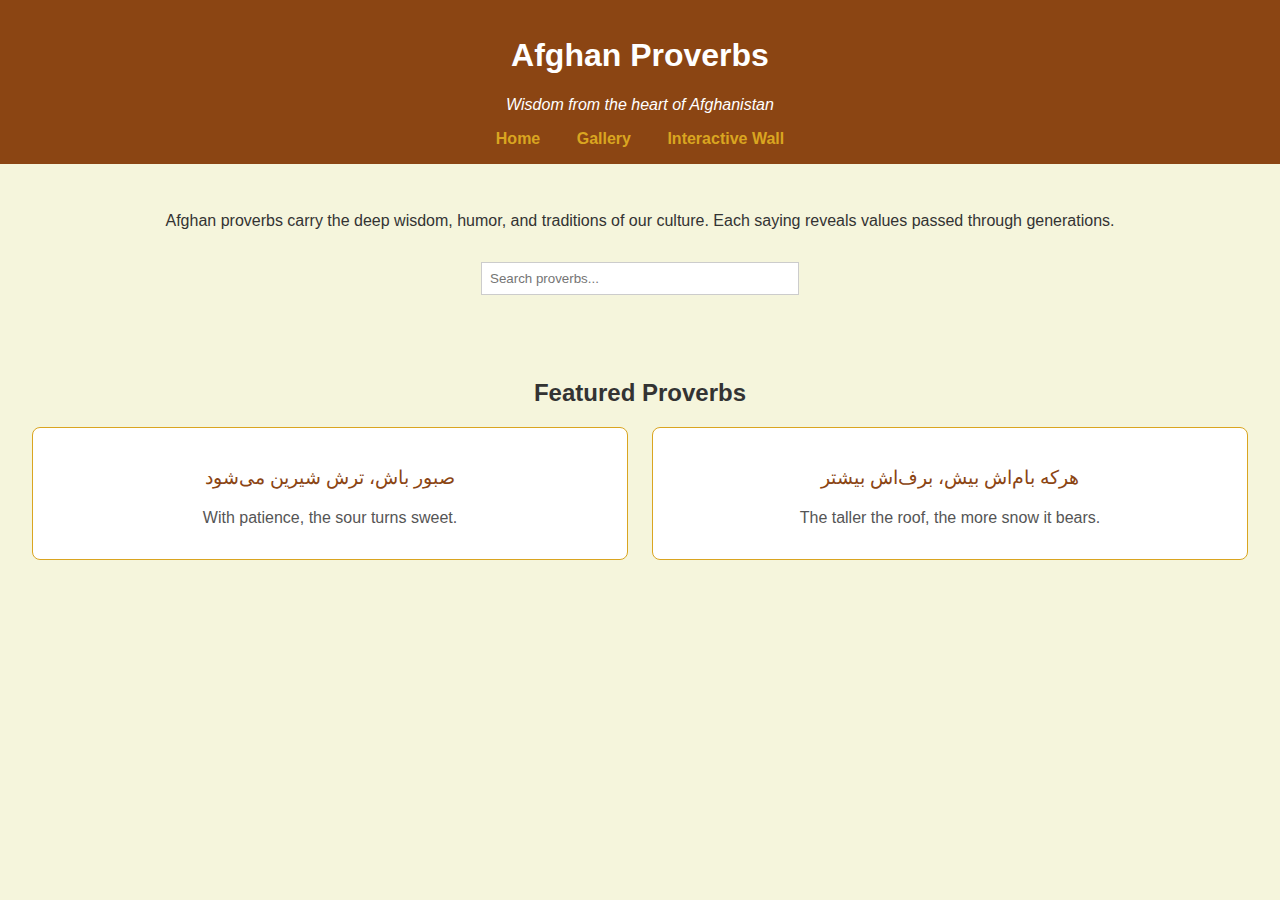
<file: index.html>
<!DOCTYPE html>
<html lang="en">
<head>
  <meta charset="UTF-8" />
  <meta name="viewport" content="width=device-width, initial-scale=1.0" />
  <title>Afghan Proverbs</title>
  <link rel="stylesheet" href="style.css" />
  <link href="https://fonts.googleapis.com/css2?family=Noto+Serif&display=swap" rel="stylesheet">
</head>
<body>
  <header>
    <h1>Afghan Proverbs</h1>
    <p class="subtitle">Wisdom from the heart of Afghanistan</p>
    <nav>
      <a href="index.html">Home</a>
      <a href="gallery.html">Gallery</a>
      <a href="wall.html">Interactive Wall</a>
    </nav>
  </header>

  <main>
    <section class="intro">
      <p>Afghan proverbs carry the deep wisdom, humor, and traditions of our culture. Each saying reveals values passed through generations.</p>
      <input type="text" placeholder="Search proverbs..." />
    </section>

    <section class="featured-proverbs">
      <h2>Featured Proverbs</h2>
      <div class="proverb-grid">
        <div class="card">
          <p class="proverb">صبور باش، ترش شیرین می‌شود</p>
          <p class="translation">With patience, the sour turns sweet.</p>
        </div>
        <div class="card">
          <p class="proverb">هرکه بام‌اش بیش، برف‌اش بیشتر</p>
          <p class="translation">The taller the roof, the more snow it bears.</p>
        </div>
      </div>
    </section>
  </main>
</body>
</html>
</file>
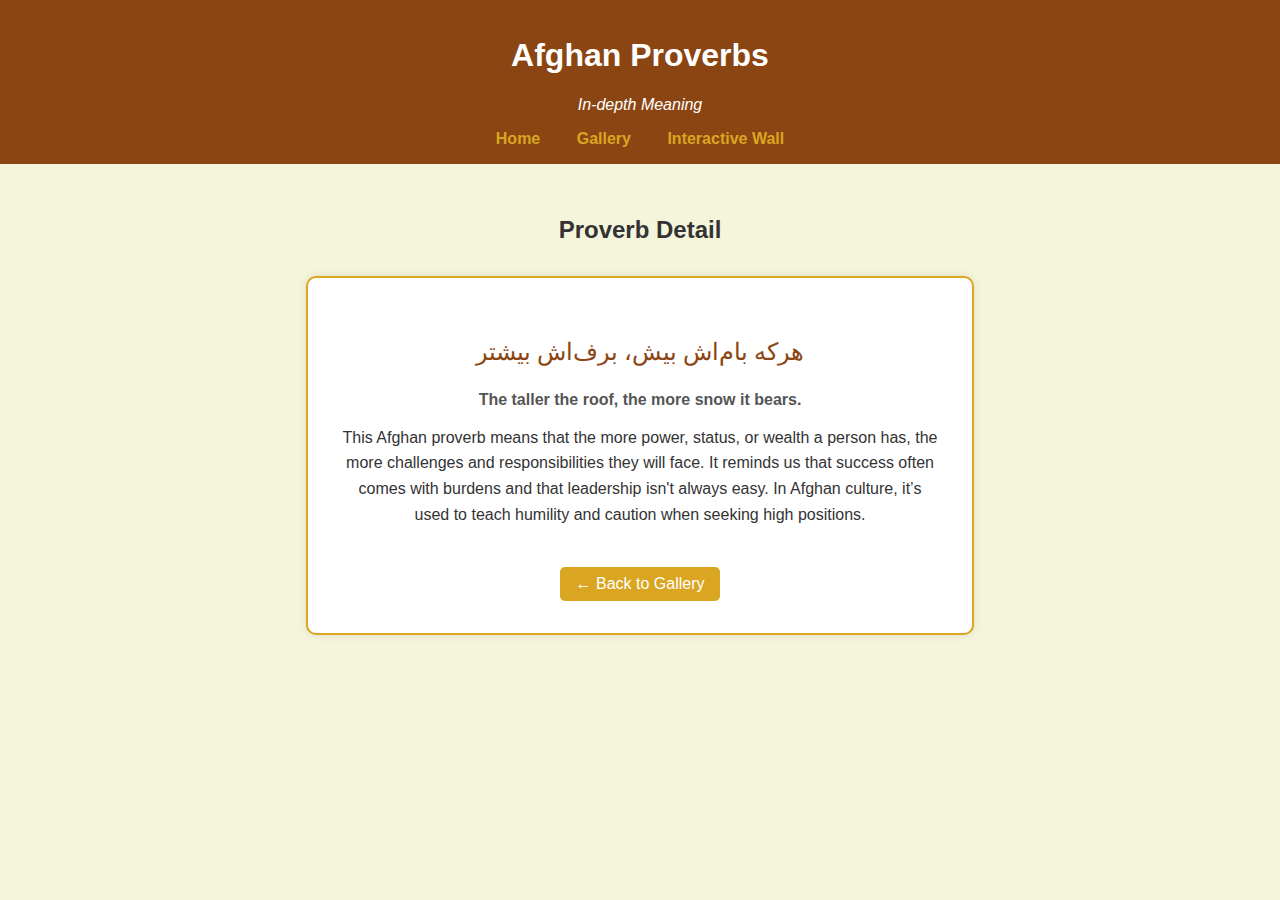
<file: detail.html>
<!DOCTYPE html>
<html lang="en">
<head>
  <meta charset="UTF-8" />
  <meta name="viewport" content="width=device-width, initial-scale=1.0" />
  <title>Proverb Detail</title>
  <link rel="stylesheet" href="style.css" />
  <link href="https://fonts.googleapis.com/css2?family=Noto+Serif&display=swap" rel="stylesheet">
</head>
<body>
  <header>
    <h1>Afghan Proverbs</h1>
    <p class="subtitle">In-depth Meaning</p>
    <nav>
      <a href="index.html">Home</a>
      <a href="gallery.html">Gallery</a>
      <a href="wall.html">Interactive Wall</a>
    </nav>
  </header>

  <main>
    <section class="detail-section">
      <h2>Proverb Detail</h2>
      <div class="detail-card">
        <p class="proverb">هرکه بام‌اش بیش، برف‌اش بیشتر</p>
        <p class="translation">The taller the roof, the more snow it bears.</p>
        <p class="meaning">
          This Afghan proverb means that the more power, status, or wealth a person has, the more challenges and responsibilities they will face. 
          It reminds us that success often comes with burdens and that leadership isn't always easy. 
          In Afghan culture, it’s used to teach humility and caution when seeking high positions.
        </p>
        <a href="gallery.html" class="back-button">← Back to Gallery</a>
      </div>
    </section>
  </main>
</body>
</html>
</file>
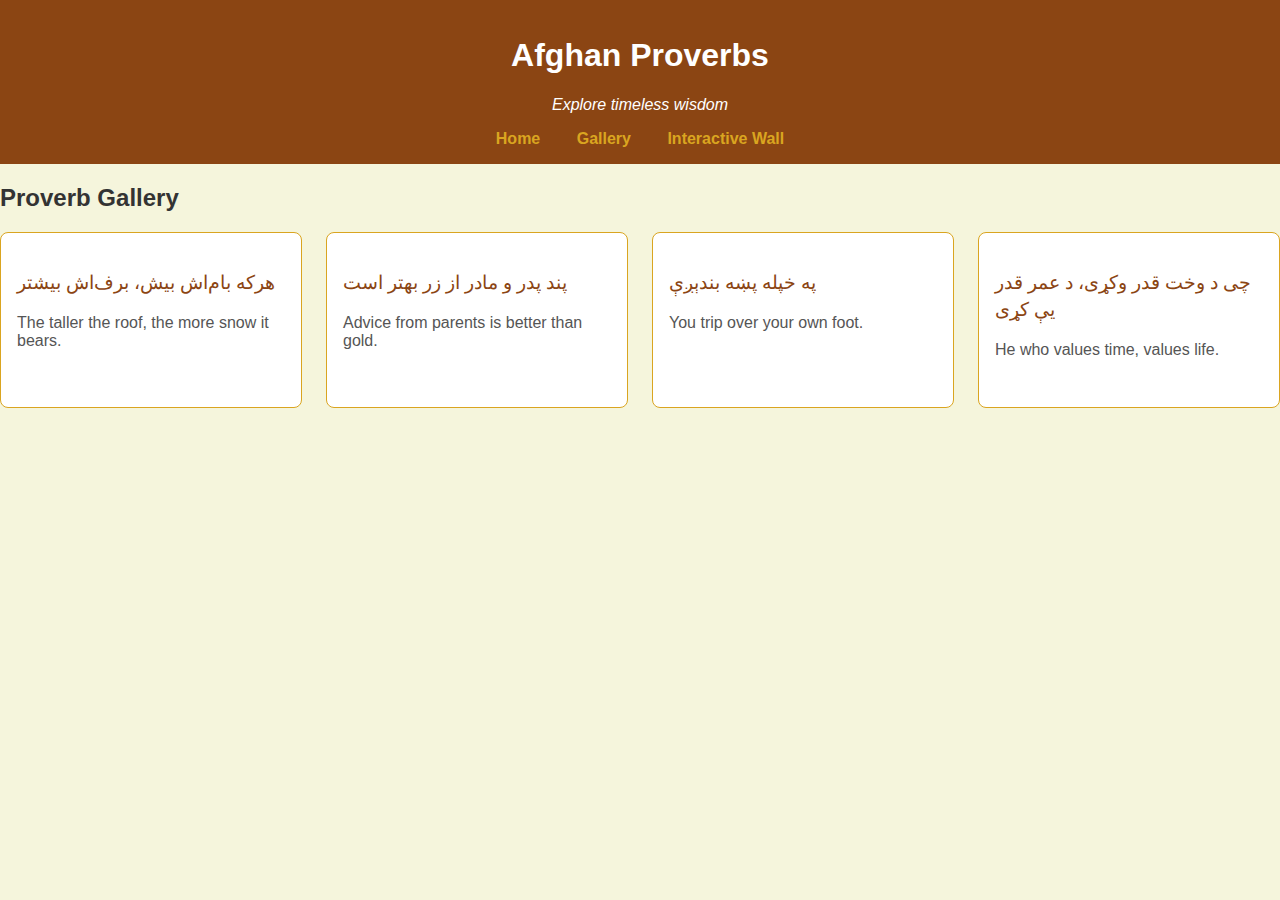
<file: gallery.html>
<!DOCTYPE html>
<html lang="en">
<head>
  <meta charset="UTF-8" />
  <meta name="viewport" content="width=device-width, initial-scale=1.0" />
  <title>Proverb Gallery</title>
  <link rel="stylesheet" href="style.css" />
  <link href="https://fonts.googleapis.com/css2?family=Noto+Serif&display=swap" rel="stylesheet">
</head>
<body>
  <header>
    <h1>Afghan Proverbs</h1>
    <p class="subtitle">Explore timeless wisdom</p>
    <nav>
      <a href="index.html">Home</a>
      <a href="gallery.html">Gallery</a>
      <a href="wall.html">Interactive Wall</a>
    </nav>
  </header>

  <main>
    <section class="gallery">
      <h2>Proverb Gallery</h2>
      <div class="proverb-grid">
        <div class="card hover-card">
          <p class="proverb">هرکه بام‌اش بیش، برف‌اش بیشتر</p>
          <p class="translation">The taller the roof, the more snow it bears.</p>
          <p class="meaning">Greater status brings greater responsibilities.</p>
        </div>
        <div class="card hover-card">
          <p class="proverb">پند پدر و مادر از زر بهتر است</p>
          <p class="translation">Advice from parents is better than gold.</p>
          <p class="meaning">Parental wisdom is more valuable than wealth.</p>
        </div>
        <div class="card hover-card">
          <p class="proverb">په خپله پښه بندېږې</p>
          <p class="translation">You trip over your own foot.</p>
          <p class="meaning">You are the cause of your own problems.</p>
        </div>
        <div class="card hover-card">
          <p class="proverb">چی د وخت قدر وکړی، د عمر قدر یې کړی</p>
          <p class="translation">He who values time, values life.</p>
          <p class="meaning">Time is life—respect it.</p>
        </div>
      </div>
    </section>
  </main>
</body>
</html>
</file>
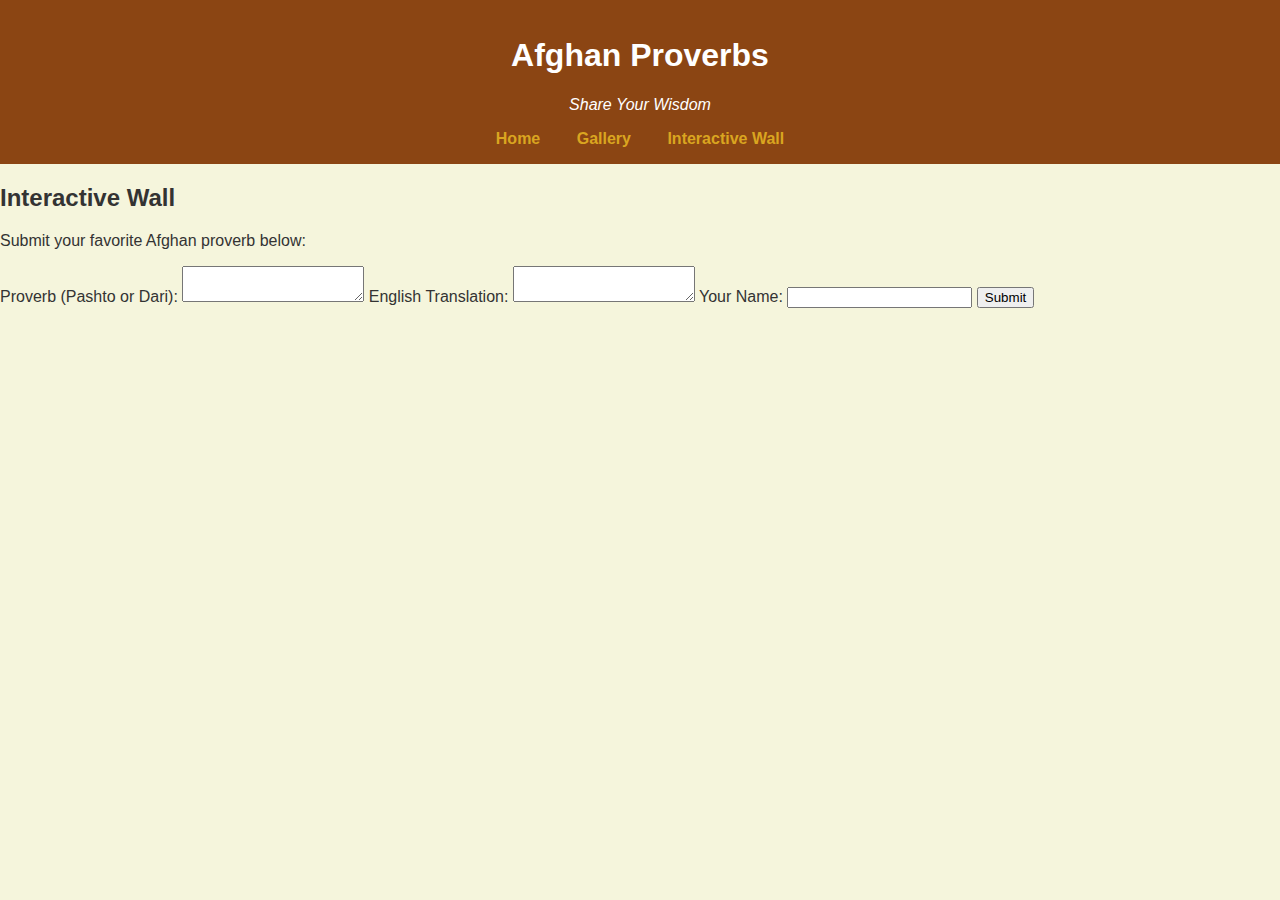
<file: wall.html>
<!DOCTYPE html>
<html lang="en">
<head>
  <meta charset="UTF-8" />
  <meta name="viewport" content="width=device-width, initial-scale=1.0"/>
  <title>Interactive Wall</title>
  <link rel="stylesheet" href="style.css" />
  <link href="https://fonts.googleapis.com/css2?family=Noto+Serif&display=swap" rel="stylesheet">
</head>
<body>
  <header>
    <h1>Afghan Proverbs</h1>
    <p class="subtitle">Share Your Wisdom</p>
    <nav>
      <a href="index.html">Home</a>
      <a href="gallery.html">Gallery</a>
      <a href="wall.html">Interactive Wall</a>
    </nav>
  </header>

  <main>
    <section class="wall-section">
      <h2>Interactive Wall</h2>
      <p>Submit your favorite Afghan proverb below:</p>
      <form class="proverb-form">
        <label for="proverb">Proverb (Pashto or Dari):</label>
        <textarea id="proverb" name="proverb" rows="2" required></textarea>

        <label for="translation">English Translation:</label>
        <textarea id="translation" name="translation" rows="2" required></textarea>

        <label for="name">Your Name:</label>
        <input type="text" id="name" name="name" required />

        <button type="submit">Submit</button>
      </form>
    </section>
  </main>
</body>
</html>
</file>
<file: style.css>
body {
    font-family: Arial, sans-serif;
    background-color: #F5F5DC;
    color: #333;
    margin: 0;
    padding: 0;
  }
  
  header {
    background-color: #8B4513;
    color: #fff;
    padding: 1rem;
    text-align: center;
  }
  
  .subtitle {
    font-style: italic;
    margin-top: 0.5rem;
  }
  
  nav {
    margin-top: 1rem;
  }
  
  nav a {
    margin: 0 1rem;
    color: #DAA520;
    text-decoration: none;
    font-weight: bold;
  }
  
  .intro {
    padding: 2rem;
    text-align: center;
  }
  
  .intro input {
    margin-top: 1rem;
    padding: 0.5rem;
    width: 50%;
    max-width: 300px;
    border: 1px solid #ccc;
  }
  
  .featured-proverbs {
    padding: 2rem;
    text-align: center;
  }
  
  .proverb-grid {
    display: grid;
    grid-template-columns: repeat(auto-fit, minmax(250px, 1fr));
    gap: 1.5rem;
    margin-top: 1rem;
  }
  
  .card {
    background-color: #fff;
    padding: 1rem;
    border: 1px solid #DAA520;
    border-radius: 8px;
    transition: transform 0.3s ease;
  }
  
  .card:hover {
    transform: scale(1.05);
    background-color: #FAF0E6;
  }
  
  .proverb {
    font-family: 'Noto Serif', serif;
    font-size: 1.2rem;
    color: #8B4513;
  }
  
  .translation {
    margin-top: 0.5rem;
    color: #555;
  }

  
  .hover-card .meaning {
    opacity: 0;
    height: 0;
    overflow: hidden;
    transition: all 0.4s ease;
    color: #444;
    margin-top: 0.5rem;
    font-style: italic;
  }
  
  .hover-card:hover .meaning {
    opacity: 1;
    height: auto;
  }

  
  .detail-section {
    padding: 2rem;
    text-align: center;
  }
  
  .detail-card {
    background-color: #fff;
    border: 2px solid #DAA520;
    padding: 2rem;
    border-radius: 10px;
    max-width: 600px;
    margin: 2rem auto;
    box-shadow: 0 0 10px rgba(0,0,0,0.1);
  }
  
  .detail-card .proverb {
    font-family: 'Noto Serif', serif;
    font-size: 1.5rem;
    color: #8B4513;
  }
  
  .detail-card .translation {
    margin-top: 0.5rem;
    font-weight: bold;
    color: #555;
  }
  
  .detail-card .meaning {
    margin-top: 1rem;
    font-size: 1rem;
    line-height: 1.6;
    color: #333;
  }
  
  .back-button {
    display: inline-block;
    margin-top: 1.5rem;
    padding: 0.5rem 1rem;
    background-color: #DAA520;
    color: #fff;
    text-decoration: none;
    border-radius: 5px;
    transition: background 0.3s;
  }
  
  .back-button:hover {
    background-color: #b38600;
  }
</file>
